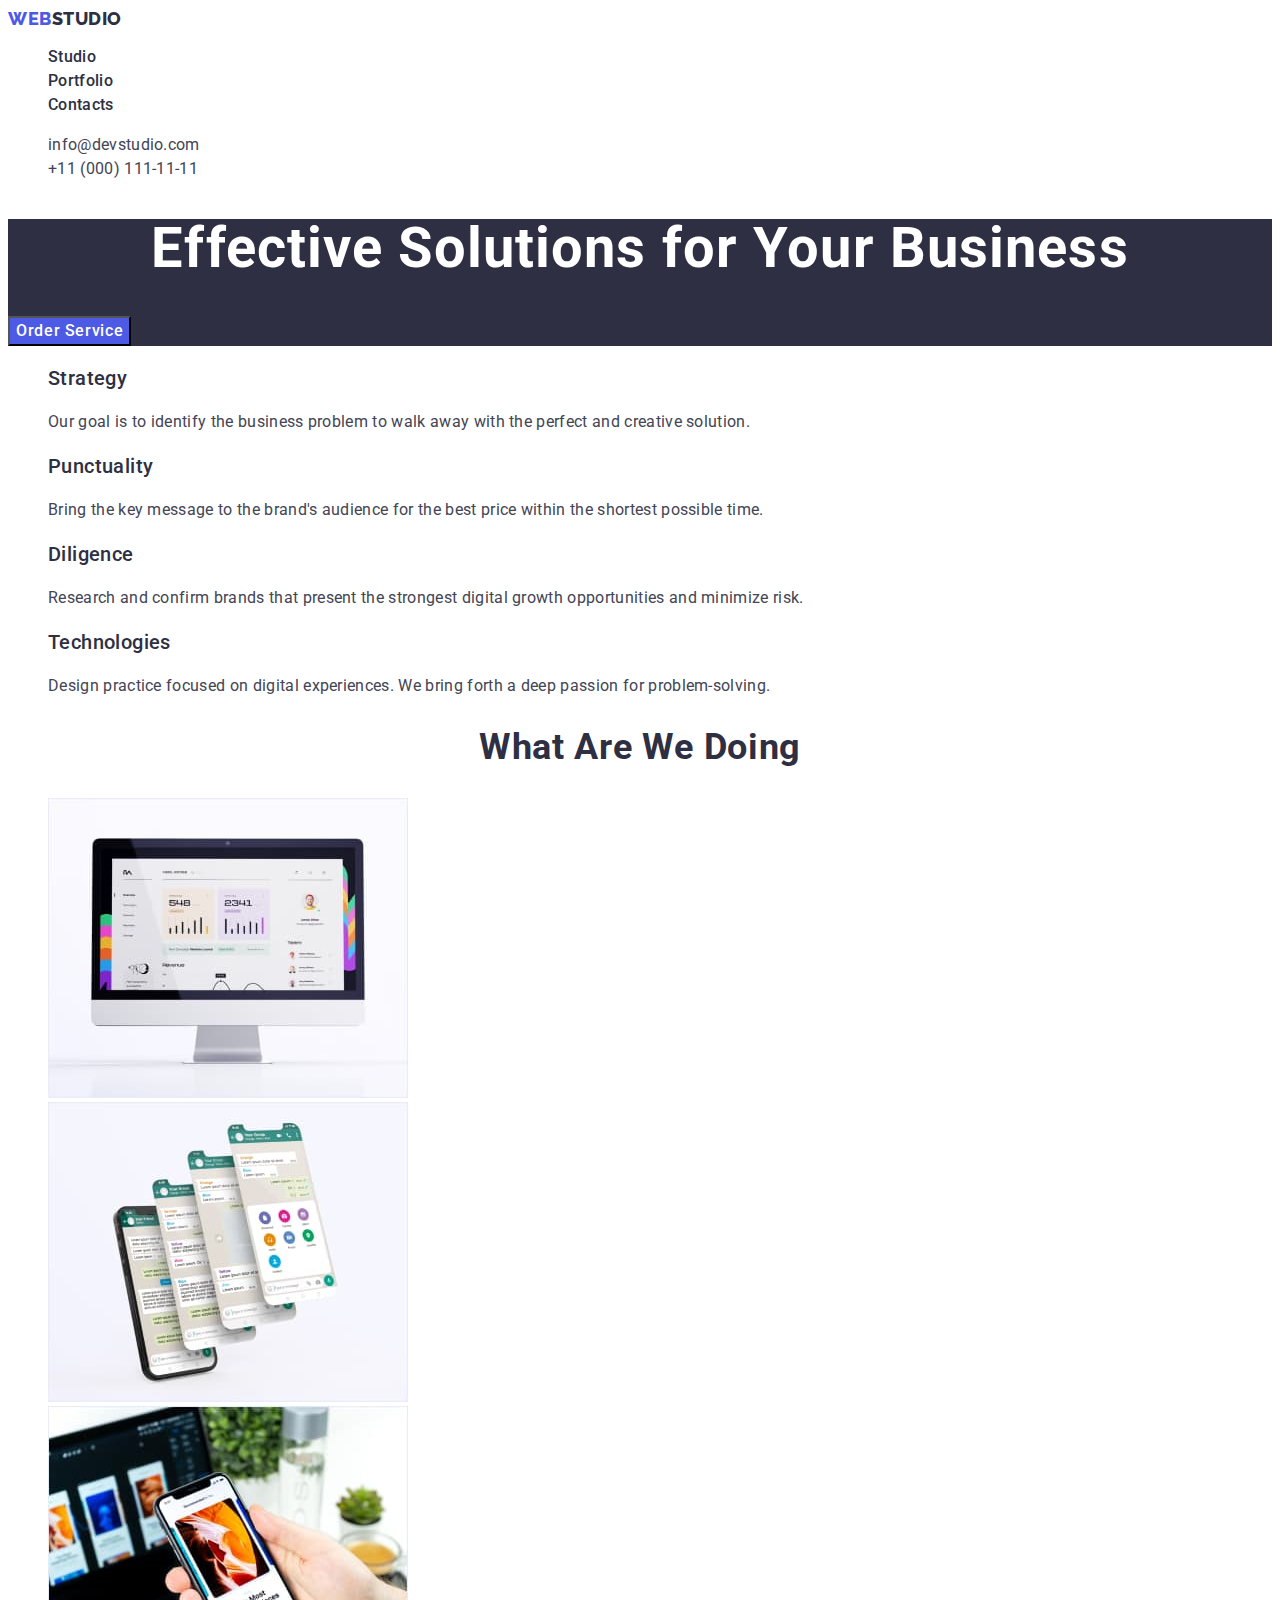
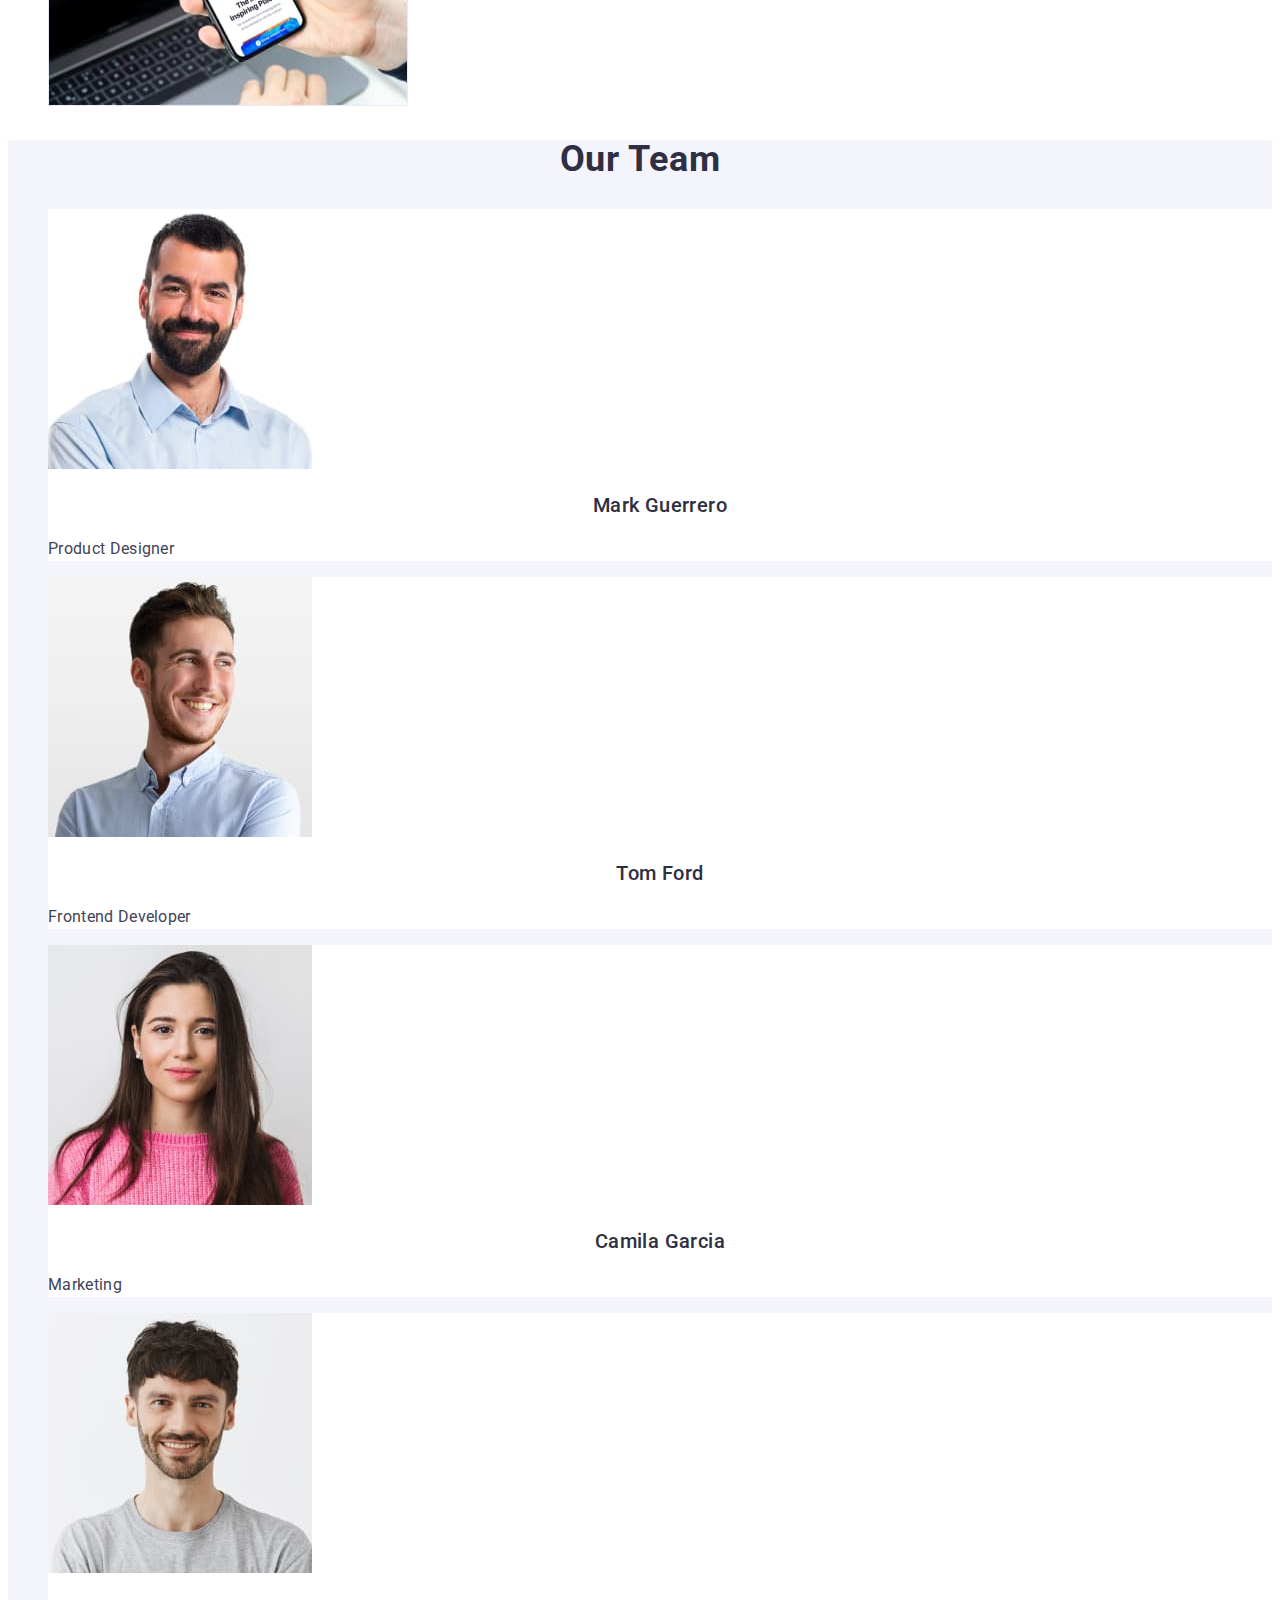
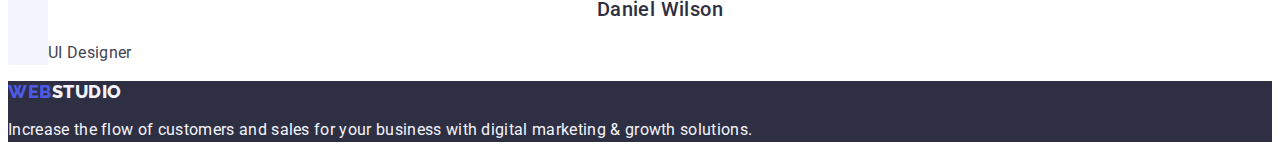
<file: index.html>
<!DOCTYPE html>
<html lang="en">
  <head>
    <meta charset="UTF-8" />
    <meta http-equiv="X-UA-Compatible" content="IE=edge" />
    <meta name="viewport" content="width=device-width, initial-scale=1.0" />
    <title>Document</title>
    <link rel="preconnect" href="https://fonts.googleapis.com" />
    <link rel="preconnect" href="https://fonts.gstatic.com" crossorigin />
    <link
      href="https://fonts.googleapis.com/css2?family=Raleway:wght@800&display=swap"
      rel="stylesheet"
    />
    <link rel="preconnect" href="https://fonts.googleapis.com" />
    <link rel="preconnect" href="https://fonts.gstatic.com" crossorigin />
    <link
      href="https://fonts.googleapis.com/css2?family=Roboto:wght@400;500;700;900&display=swap"
      rel="stylesheet"
    />
    <link rel="stylesheet" href="./css/styles.css" />
  </head>
  <body>
    <header class="header">
      <nav class="header-navigation">
        <a class="header-logo link" href="./index.html"
          >web<span class="header-logo-web">Studio</span></a
        >
        <ul class="header-list list">
          <li class="header-item">
            <a class="header-link link" href="./index.html">Studio</a>
          </li>
          <li class="header-item">
            <a class="header-link link" href="./portfolio.html">Portfolio</a>
          </li>
          <li class="header-item">
            <a class="header-link link" href="">Contacts</a>
          </li>
        </ul>
      </nav>
      <address class="header-address">
        <ul class="header-list list">
          <li class="header-item">
            <a class="header-contact link" href="mailto:info@devstudio.com"
              >info@devstudio.com</a
            >
          </li>
          <li class="header-item">
            <a class="header-contact link" href="tel:+110001111111"
              >+11 (000) 111-11-11</a
            >
          </li>
        </ul>
      </address>
    </header>
    <main class="main">
      <section class="main-section">
        <h1 class="main-title">Effective Solutions for Your Business</h1>
        <button class="main-btn" type="button">Order Service</button>
      </section>
      <section class="main-section-two">
        <h2 hidden class="main-two-title">info</h2>
        <ul class="main-two-list list">
          <li class="main-two-item">
            <h3 class="main-two-title">Strategy</h3>
            <p class="main-two-subtitle">
              Our goal is to identify the business problem to walk away with the
              perfect and creative solution.
            </p>
          </li>
          <li class="main-two-item">
            <h3 class="main-two-title">Punctuality</h3>
            <p class="main-two-subtitle">
              Bring the key message to the brand's audience for the best price
              within the shortest possible time.
            </p>
          </li>
          <li class="main-two-item">
            <h3 class="main-two-title">Diligence</h3>
            <p class="main-two-subtitle">
              Research and confirm brands that present the strongest digital
              growth opportunities and minimize risk.
            </p>
          </li>
          <li class="main-two-item">
            <h3 class="main-two-title">Technologies</h3>
            <p class="main-two-subtitle">
              Design practice focused on digital experiences. We bring forth a
              deep passion for problem-solving.
            </p>
          </li>
        </ul>
      </section>
      <section class="main-section-three">
        <h2 class="main-three-title">What are we doing</h2>
        <ul class="main-three-list list">
          <li class="main-three-item">
            <img
              src="./images/Rectangle1.jpg"
              alt="update_website"
              width="360"
              height="300"
            />
          </li>
          <li class="main-three-item">
            <img
              src="./images/Rectangle2.jpg"
              alt="update_application"
              width="360"
              height="300"
            />
          </li>
          <li class="main-three-item">
            <img
              src="./images/Rectangle3.jpg"
              alt="update_website_mobile"
              width="360"
              height="300"
            />
          </li>
        </ul>
      </section>
      <section class="main-section-four">
        <h2 class="main-four-title">Our Team</h2>
        <ul class="main-four-list list">
          <li class="main-four-item">
            <img
              src="./images/img.jpg"
              alt="photo MarkGuerrero "
              width="264"
              height="260"
            />
            <h3 class="main-four-subtitle">Mark Guerrero</h3>
            <p class="main-four-text">Product Designer</p>
          </li>
          <li class="main-four-item">
            <img
              src="./images/imga.jpg"
              alt="photoTomFord "
              width="264"
              height="260"
            />
            <h3 class="main-four-subtitle">Tom Ford</h3>
            <p class="main-four-text">Frontend Developer</p>
          </li>
          <li class="main-four-item">
            <img
              src="./images/imgb.jpg"
              alt="photoCamilaGarcia"
              width="264"
              height="260"
            />
            <h3 class="main-four-subtitle">Camila Garcia</h3>
            <p class="main-four-text">Marketing</p>
          </li>
          <li class="main-four-item">
            <img
              src="./images/imgc.jpg"
              alt="photoDanielWilson"
              width="264"
              height="260"
            />
            <h3 class="main-four-subtitle">Daniel Wilson</h3>
            <p class="main-four-text">UI Designer</p>
          </li>
        </ul>
      </section>
    </main>
    <footer class="footer">
      <a class="footer-logo link" href="./index.html"
        >web<span class="footer-span">Studio</span></a
      >
      <p class="footer-text">
        Increase the flow of customers and sales for your business with digital
        marketing & growth solutions.
      </p>
    </footer>
  </body>
</html>
</file>
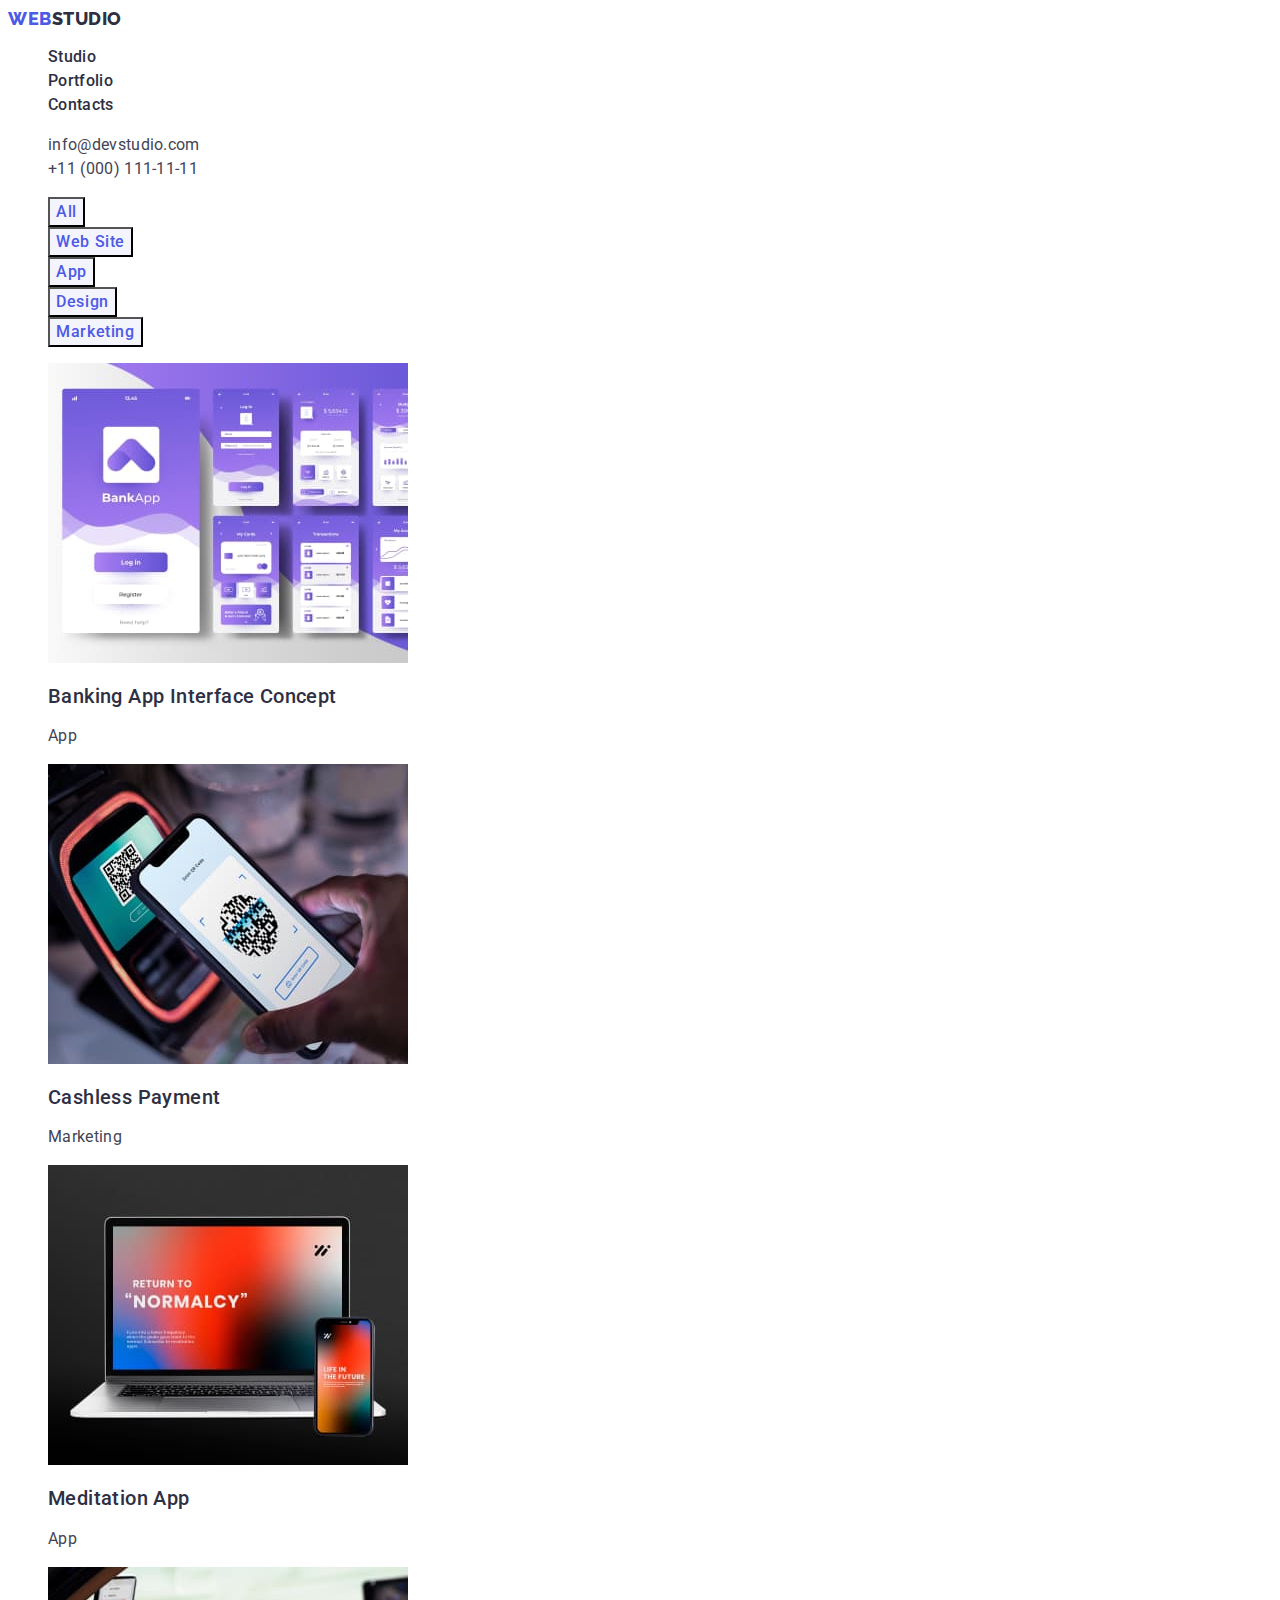
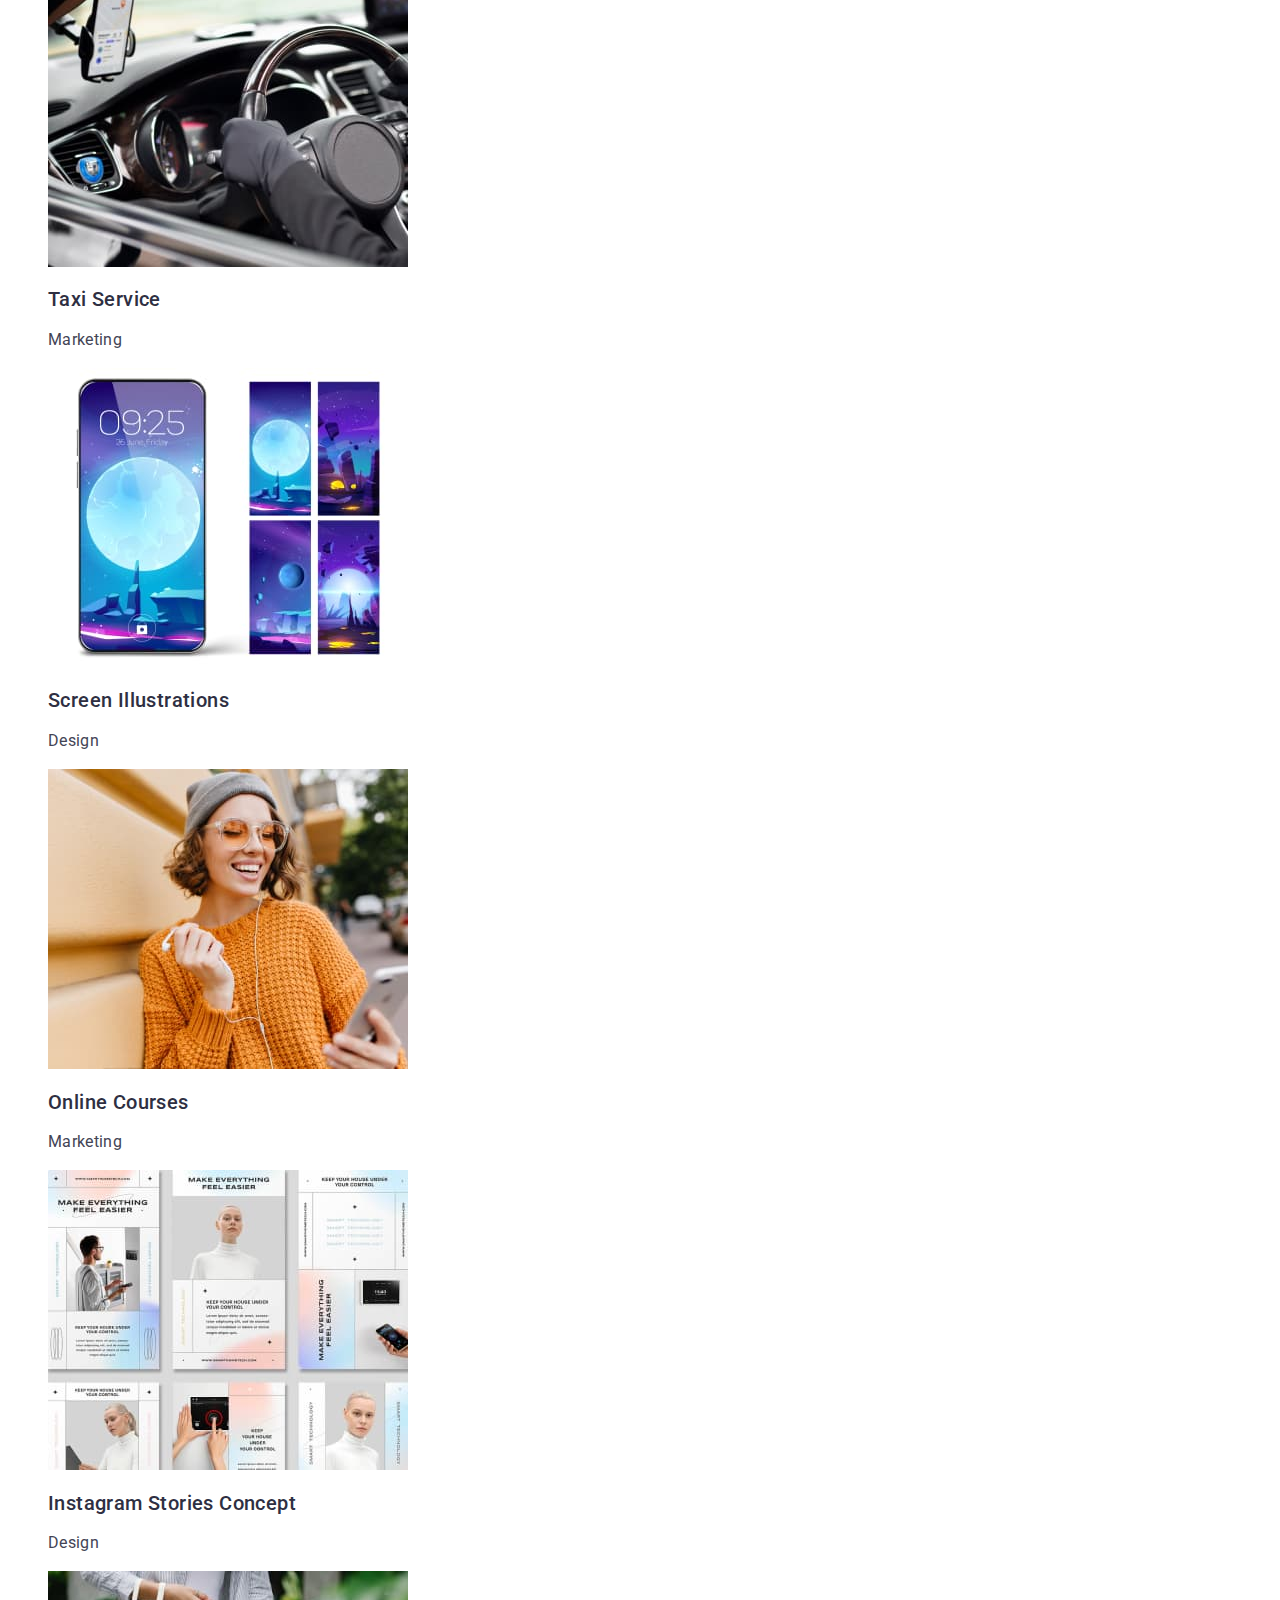
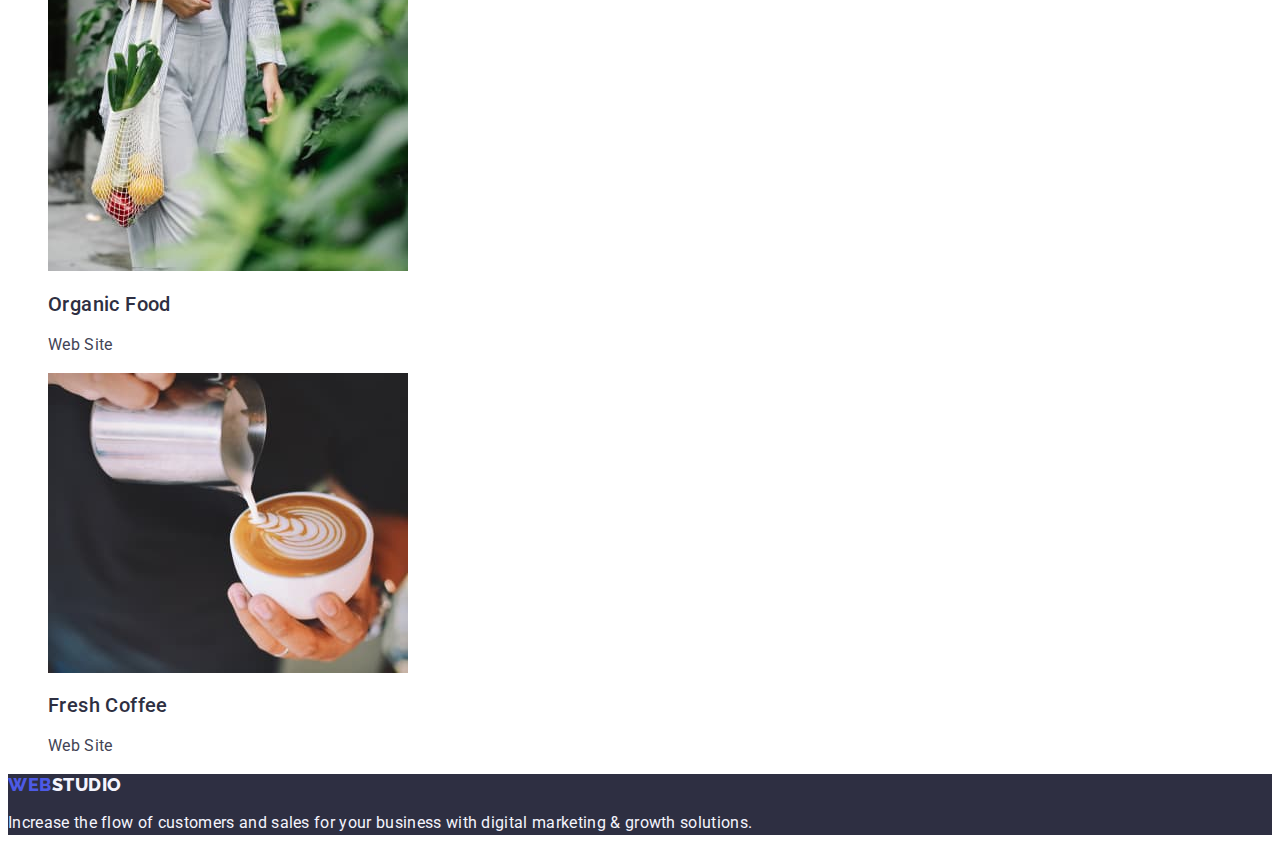
<file: portfolio.html>
<!DOCTYPE html>
<html lang="en">
  <head>
    <meta charset="UTF-8" />
    <meta http-equiv="X-UA-Compatible" content="IE=edge" />
    <meta name="viewport" content="width=device-width, initial-scale=1.0" />
    <title>Document</title>
    <link rel="preconnect" href="https://fonts.googleapis.com" />
    <link rel="preconnect" href="https://fonts.gstatic.com" crossorigin />
    <link
      href="https://fonts.googleapis.com/css2?family=Raleway:wght@800&display=swap"
      rel="stylesheet"
    />
    <link rel="preconnect" href="https://fonts.googleapis.com" />
    <link rel="preconnect" href="https://fonts.gstatic.com" crossorigin />
    <link
      href="https://fonts.googleapis.com/css2?family=Roboto:wght@400;500;700;900&display=swap"
      rel="stylesheet"
    />
    <link rel="stylesheet" href="./css/styles.css" />
  </head>
  <body>
    <header class="header">
      <nav class="header-navigation">
        <a class="header-logo link" href="./index.html"
          >web<span class="header-logo-web">Studio</span></a
        >
        <ul class="header-list list">
          <li class="header-item">
            <a class="header-link link" href="./index.html">Studio</a>
          </li>
          <li class="header-item">
            <a class="header-link link" href="./portfolio.html">Portfolio</a>
          </li>
          <li class="header-item">
            <a class="header-link link" href="">Contacts</a>
          </li>
        </ul>
      </nav>
      <address class="header-address">
        <ul class="header-list list">
          <li class="header-item">
            <a class="header-contact link" href="mailto:info@devstudio.com"
              >info@devstudio.com</a
            >
          </li>
          <li class="header-item">
            <a class="header-contact link" href="tel:+110001111111"
              >+11 (000) 111-11-11</a
            >
          </li>
        </ul>
      </address>
    </header>
    <main class="main">
      <section class="main-section-portfolion">
        <h1 class="title-portfolion" hidden>section</h1>
        <ul class="mail-list-portfolion list">
          <li class="main-item-portfolion">
            <button class="main-btn-portfolio" type="button">All</button>
          </li>
          <li class="main-item-portfolion">
            <button class="main-btn-portfolio" type="button">Web Site</button>
          </li>
          <li class="main-item-portfolion">
            <button class="main-btn-portfolio" type="button">App</button>
          </li>
          <li class="main-item-portfolion">
            <button class="main-btn-portfolio" type="button">Design</button>
          </li>
          <li class="main-item-portfolion">
            <button class="main-btn-portfolio" type="button">Marketing</button>
          </li>
        </ul>
        <ul class="main-list-portfolion list">
          <li class="main-item-portfolion">
            <a class="main-link-portfolio link" href="">
              <img
                src="./images/Banking.jpg"
                width="360"
                height="300"
                alt="services"
              />
              <h2 class="main-title-portfolion">
                Banking App Interface Concept
              </h2>
              <p class="main-text-portfolion">App</p>
            </a>
          </li>
          <li class="main-item-portfolion">
            <a class="main-link-portfolio link" href="">
              <img
                src="./images/Cashless.jpg"
                alt="services_"
                width="360"
                height="300"
              />
              <h2 class="main-title-portfolion">Cashless Payment</h2>
              <p class="main-text-portfolion">Marketing</p>
            </a>
          </li>
          <li class="main-item-portfolion">
            <a class="main-link-portfolio link" href="">
              <img
                src="./images/Meditation.jpg"
                alt="services_"
                width="360"
                height="300"
              />
              <h2 class="main-title-portfolion">Meditation App</h2>
              <p class="main-text-portfolion">App</p>
            </a>
          </li>
          <li class="main-item-portfolion">
            <a class="main-link-portfolio link" href="">
              <img
                src="./images/Taxi.jpg"
                alt="services_"
                width="360"
                height="300"
              />
              <h2 class="main-title-portfolion">Taxi Service</h2>
              <p class="main-text-portfolion">Marketing</p>
            </a>
          </li>
          <li class="main-item-portfolion">
            <a class="main-link-portfolio link" href="">
              <img
                src="./images/screen.jpg"
                alt="services_"
                width="360"
                height="300"
              />
              <h2 class="main-title-portfolion">Screen Illustrations</h2>
              <p class="main-text-portfolion">Design</p>
            </a>
          </li>
          <li class="main-item-portfolion">
            <a class="main-link-portfolio link" href="">
              <img
                src="./images/Online.jpg"
                alt="services_"
                width="360"
                height="300"
              />
              <h2 class="main-title-portfolion">Online Courses</h2>
              <p class="main-text-portfolion">Marketing</p>
            </a>
          </li>
          <li class="main-item-portfolion">
            <a class="main-link-portfolio link" href="">
              <img
                src="./images/Instagram.jpg"
                alt="services_"
                width="360"
                height="300"
              />
              <h2 class="main-title-portfolion">Instagram Stories Concept</h2>
              <p class="main-text-portfolion">Design</p>
            </a>
          </li>
          <li class="main-item-portfolion">
            <a class="main-link-portfolio link" href="">
              <img
                src="./images/Organic.jpg"
                alt="services_"
                width="360"
                height="300"
              />
              <h2 class="main-title-portfolion">Organic Food</h2>
              <p class="main-text-portfolion">Web Site</p>
            </a>
          </li>
          <li class="main-item-portfolion">
            <a class="main-link-portfolio link" href="">
              <img
                src="./images/fresh.jpg"
                alt="services_"
                width="360"
                height="300"
              />
              <h2 class="main-title-portfolion">Fresh Coffee</h2>
              <p class="main-text-portfolion">Web Site</p>
            </a>
          </li>
        </ul>
      </section>
    </main>
    <footer class="footer">
      <a class="footer-logo link" href="./index.html"
        >web<span class="footer-span">Studio</span></a
      >
      <p class="footer-text">
        Increase the flow of customers and sales for your business with digital
        marketing & growth solutions.
      </p>
    </footer>
  </body>
</html>
</file>
<file: css/styles.css>
body{
    font-family: 'Roboto' ,sans-serif;
    color:var(--rand-color);
    background-color:var(--white-color);
}

.list{
    list-style: none;
}


:root {
    --brand-color:#2E2F42;
    --rand-color:#434455;
    --white-color:#FFFFFF;
    --brandwhite-color:#F4F4FD;
    --blue-color:#4D5AE5;
    --brandblue-color:#404BBF;
}

/*----------------HEADER---------------*/
.header {
}

.header-navigation {

}

.header-logo link{
text-decoration: none;
}

.header-logo {
    font-family: "Raleway" ,sans-serif;
    font-style: normal;
    font-weight: 800;
    font-size: 18px;
    line-height: 1.17;
    display: flex;
    align-items: center;
    letter-spacing: 0.03em;
    text-transform: uppercase;
    color: var(--blue-color);
    text-decoration: none;
}

.header-logo-web {
    font-family: "Raleway", sans-serif;
    font-style: normal;
    font-weight: 800;
    font-size: 18px;
    line-height: 1.17;
    display: flex;
    align-items: center;
    letter-spacing: 0.03em;
    text-transform: uppercase;
    color: var(--brand-color);
    text-decoration: none;
}

.header-list {
}


.header-item{}

.header-link {
        font-family: 'Roboto' sans-serif;
        font-style: normal;
        font-weight: 500;
        font-size: 16px;
        line-height: 1.5;
        letter-spacing: 0.02em;
        color:var(--brand-color);
        text-decoration: none;
}

.header-link:hover{
    color: var(--brandblue-color);
}

.header-link:focus{
    color:var(--brandblue-color);
}

.header-address {
    font-style: normal;
}

.header-list{}

.header-item{}

.header-contact {
    text-decoration: none;
    font-weight: 400;
    font-size: 16px;
    line-height: 1.50;
    letter-spacing: 0.02em;
    color: var(--rand-color);
}

.header-contact:hover {
    color: var(--brandblue-color);
}

.header-contact {
    text-decoration: none;
    font-weight: 400;
    font-size: 16px;
    line-height: 1.50;
    letter-spacing: 0.02em;
    color: var(--rand-color);
}

.header-contact:hover {
    color: var(--brandblue-color);
}

.header-contact:focus {
    color:var(--brandblue-color);
}


/*----------------MAIN PAGE SECTION---------------*/

.main {}

.main-section {
    background-color: var(--brand-color);
}

.main-title {
    font-size: 56px;
    line-height: 1.07;
    text-align: center;
    letter-spacing: 0.02em;
    color:var(--white-color);
}



.main-btn {
    font-family: "Roboto",sans-serif;
    font-weight: 500;
    font-size: 16px;
    line-height: 1.5;
    display: flex;
    align-items: center;
    letter-spacing: 0.04em;
    color:var(--white-color);
    background:var(--blue-color);
    cursor: pointer;
}

.main-btn:hover {
    background: var(--brandblue-color);
}

.main-btn:focus {
    background: var(--brandblue-color);
}


/*----------------SECTION-two---------------*/

.main-section-two {}

.main-two-title{}

.main-two-list {}

.list {}

.main-two-item {}

.main-two-title {
    font-weight: 500;
    font-size: 20px;
    line-height: 1.2;
    letter-spacing: 0.02em;
    color: var(--brand-color);
}

.main-two-subtitle {
    font-weight: 400;
    font-size: 16px;
    line-height: 1.5;
    letter-spacing: 0.02em;
    color: var(--rand-color);
}

/*----------------SECTION-three---------------*/


.main-section-three {}

.main-three-title {
    font-size: 36px;
    line-height: 1.11;
    text-align: center;
    letter-spacing: 0.02em;
    text-transform: capitalize;
    color: var(--brand-color);
}

.main-three-list {}

.main-three-item {}

/*----------------SECTION-four---------------*/

.main-section-four {
    background: var(--brandwhite-color);
}

.main-four-title {
    font-size: 36px;
    line-height: 1.11;
    text-align: center;
    letter-spacing: 0.02em;
    text-align: center;
    text-transform: capitalize;
    color: var(--brand-color);
}

.main-four-subtitle {
    font-weight: 500;
    font-size: 20px;
    line-height: 1.20;
    text-align: center;
    letter-spacing: 0.02em;
    color: var(--brand-color);
}
.main-four-list {}

.main-four-item {
    background:var(--white-color);
}

.main-four-text {
        font-size: 16px;
        line-height: 1.50;
        letter-spacing: 0.02em;
        color: var(--rand-color);
}

/*----------------PORTFOLIO SECTION---------------*/
.main {}

.main-hero{}

.main-section-portfolion {}

.title-portfolion {}

.main-item-portfolion{}

.main-btn-portfolio { 
    font-family: 'Roboto',sans-serif;
    font-style: normal;
    font-weight: 500;
    font-size: 16px;
    line-height: 1.5;
    display: flex;
    align-items: center;
    text-align: center;
    letter-spacing: 0.04em;
    color: var(--blue-color);
    cursor: pointer;
    background-color: var(--brandwhite-color);
}

.main-btn-portfolio:focus,
.main-btn-portfolio:hover{
    color:var(--white-color);
    background-color:var(--brandblue-color);
}


.main-list-portfolion {}

.list {}

.main-item-portfolion {}

.main-title-portfolion {
    font-family: 'Roboto',sans-serif;
    font-style: normal;
    font-weight: 500;
    font-size: 20px;
    line-height: 1.2;
    letter-spacing: 0.02em;
    color:var(--brand-color);
}

.main-text-portfolion {
    font-family: 'Roboto',sans-serif;
    font-style: normal;
    font-weight: 400;
    font-size: 16px;
    line-height: 1.5;
    letter-spacing: 0.02em;
    color: var(--rand-color);
}

.main-link-portfolion{

}

.link{
    text-decoration: none;
}

/*----------------FOOTER---------------*/
.footer { background-color: var(--brand-color);}

.footer-logo {
        font-family: 'Raleway', sans-serif;
        font-style: normal;
        font-weight: 800;
        font-size: 18px;
        line-height: 1.17;
        display: flex;
        align-items: center;
        text-decoration: none;
        letter-spacing: 0.03em;
        text-transform: uppercase;
        color: var(--blue-color);
}

.footer-span {
    font-family: 'Raleway', sans-serif;
    font-style: normal;
    font-weight: 800;
    font-size: 18px;
    line-height: 1.17;
    display: flex;
    align-items: center;
    letter-spacing: 0.03em;
    text-transform: uppercase;
    color:var(--brandwhite-color);
}


.footer-text {
    font-weight: 400;
    font-size:16px;
    line-height:1.5;
    letter-spacing: 0.02em;
    color: var(--brandwhite-color);
}
</file>
